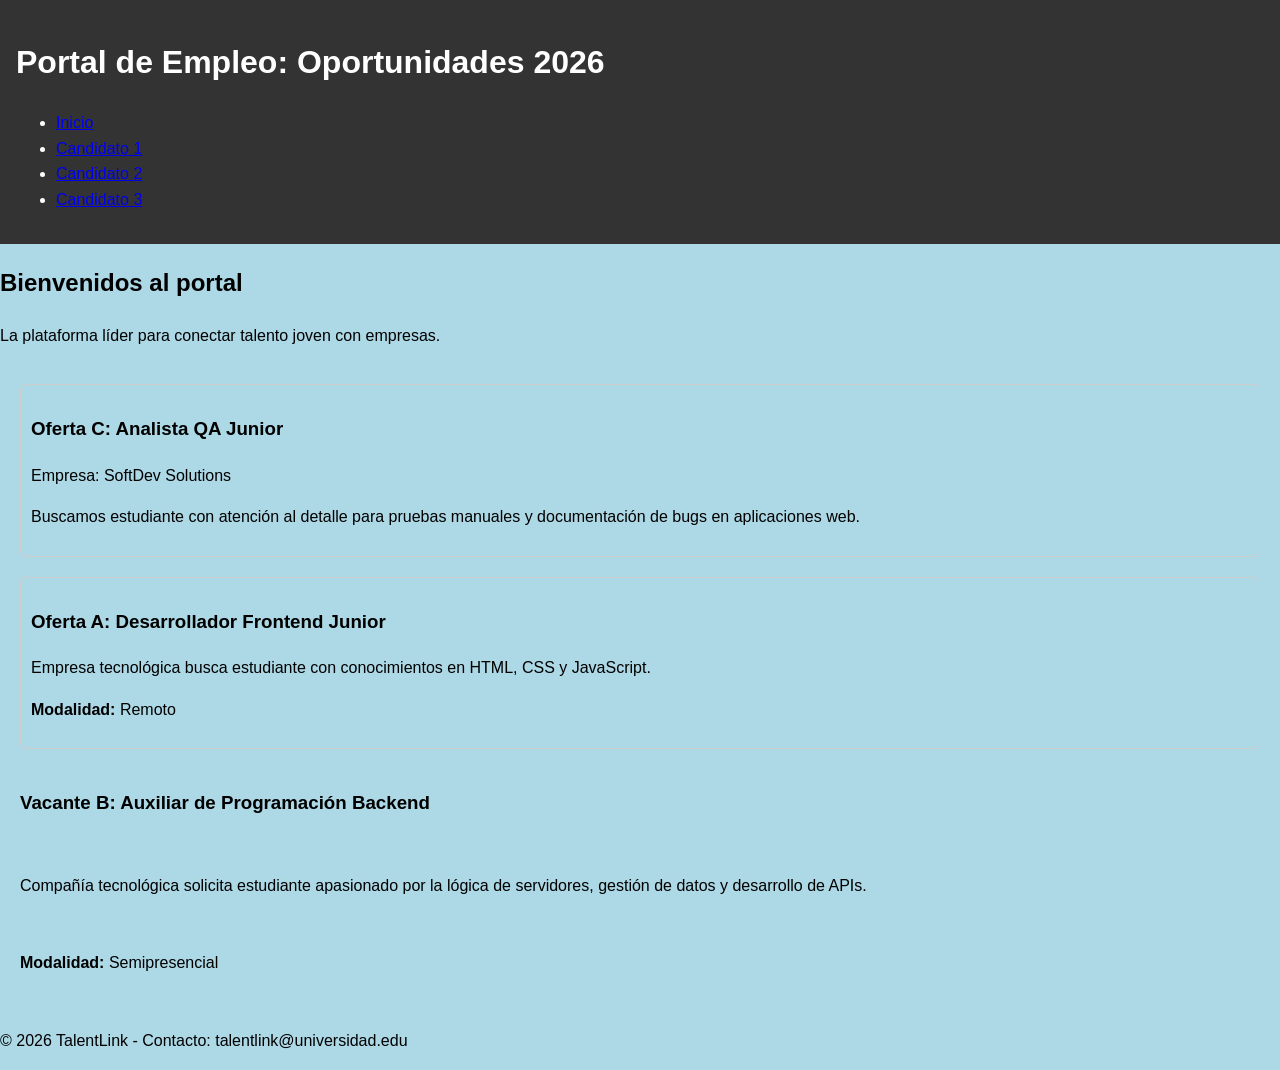
<file: index.html>
<!DOCTYPE html>
<html lang="es">
<head>
    <meta charset="UTF-8">
    <meta name="viewport" content="width=device-width, initial-scale=1.0">
    <title>Portal de Empleo Universitario</title>
    <link rel="stylesheet" href="css/styles.css">
</head>
<body>
    <header>
        <h1>Portal de Empleo: Oportunidades 2026</h1>
        <nav>
            <ul>
                <li><a href="index.html">Inicio</a></li>
                <li><a href="cv/cv1.html">Candidato 1</a></li>
                <li><a href="cv/cv2.html">Candidato 2</a></li>
                <li><a href="cv/cv3.html">Candidato 3</a></li>
            </ul>
        </nav>
    </header>

    <main>
        <h2>Bienvenidos al portal</h2>
        <p>La plataforma líder para conectar talento joven con empresas.</p>
        
        <div class="destacados-container">
            <!-- AQUÍ: Cada estudiante debe insertar su tarjeta de oferta laboral -->
            <div class="card">
                <h3>Oferta C: Analista QA Junior</h3>
                <p>Empresa: SoftDev Solutions</p>
                <p>Buscamos estudiante con atención al detalle para pruebas manuales y documentación de bugs en aplicaciones web.</p>
            </div>
             <article class="card">
                <h3>Oferta A: Desarrollador Frontend Junior</h3>
                <p>Empresa tecnológica busca estudiante con conocimientos en HTML, CSS y JavaScript.</p>
                <p><strong>Modalidad:</strong> Remoto</p>
            </article>
                <h3>Vacante B: Auxiliar de Programación Backend</h3>
                <p>Compañía tecnológica solicita estudiante apasionado por la lógica de servidores, gestión de datos y desarrollo de APIs.</p>
                <p><strong>Modalidad:</strong> Semipresencial</p>
            </article>

        </div>
    </main>

    <footer>
        <p>© 2026 TalentLink - Contacto: talentlink@universidad.edu</p>
    </footer>
</body>
</html>
</file>
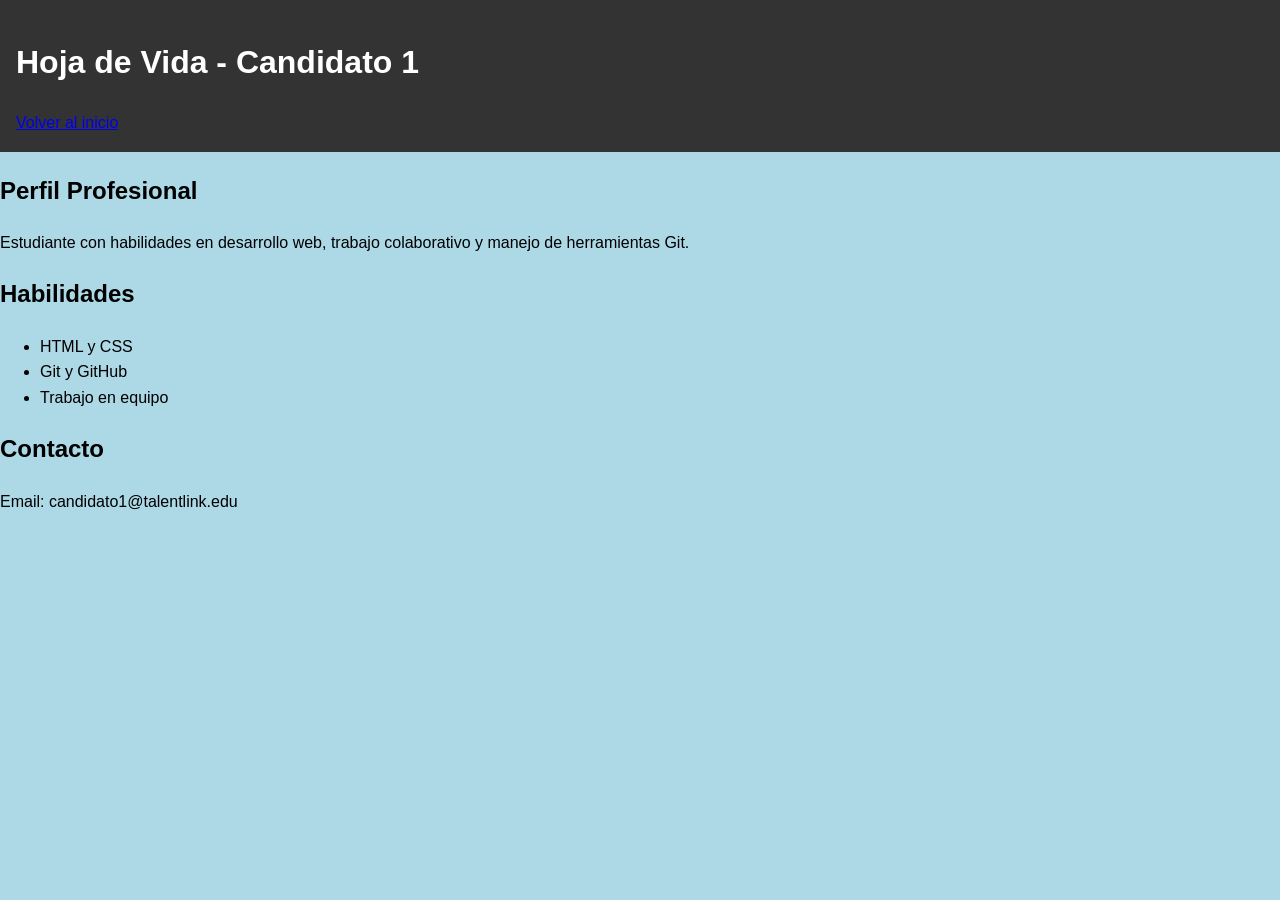
<file: cv/cv1.html>
<!DOCTYPE html>
<html lang="es">
<head>
  <meta charset="UTF-8">
  <title>CV Candidato 1</title>
  <link rel="stylesheet" href="../css/styles.css">
</head>
<body>
  <header>
    <h1>Hoja de Vida - Candidato 1</h1>
    <nav>
      <a href="../index.html">Volver al inicio</a>
    </nav>
  </header>

  <main class="cv-page">
    <h2>Perfil Profesional</h2>
    <p>Estudiante con habilidades en desarrollo web, trabajo colaborativo y manejo de herramientas Git.</p>

    <h2>Habilidades</h2>
    <ul>
      <li>HTML y CSS</li>
      <li>Git y GitHub</li>
      <li>Trabajo en equipo</li>
    </ul>

    <h2>Contacto</h2>
    <p>Email: candidato1@talentlink.edu</p>
  </main>
</body>
</html>
</file>
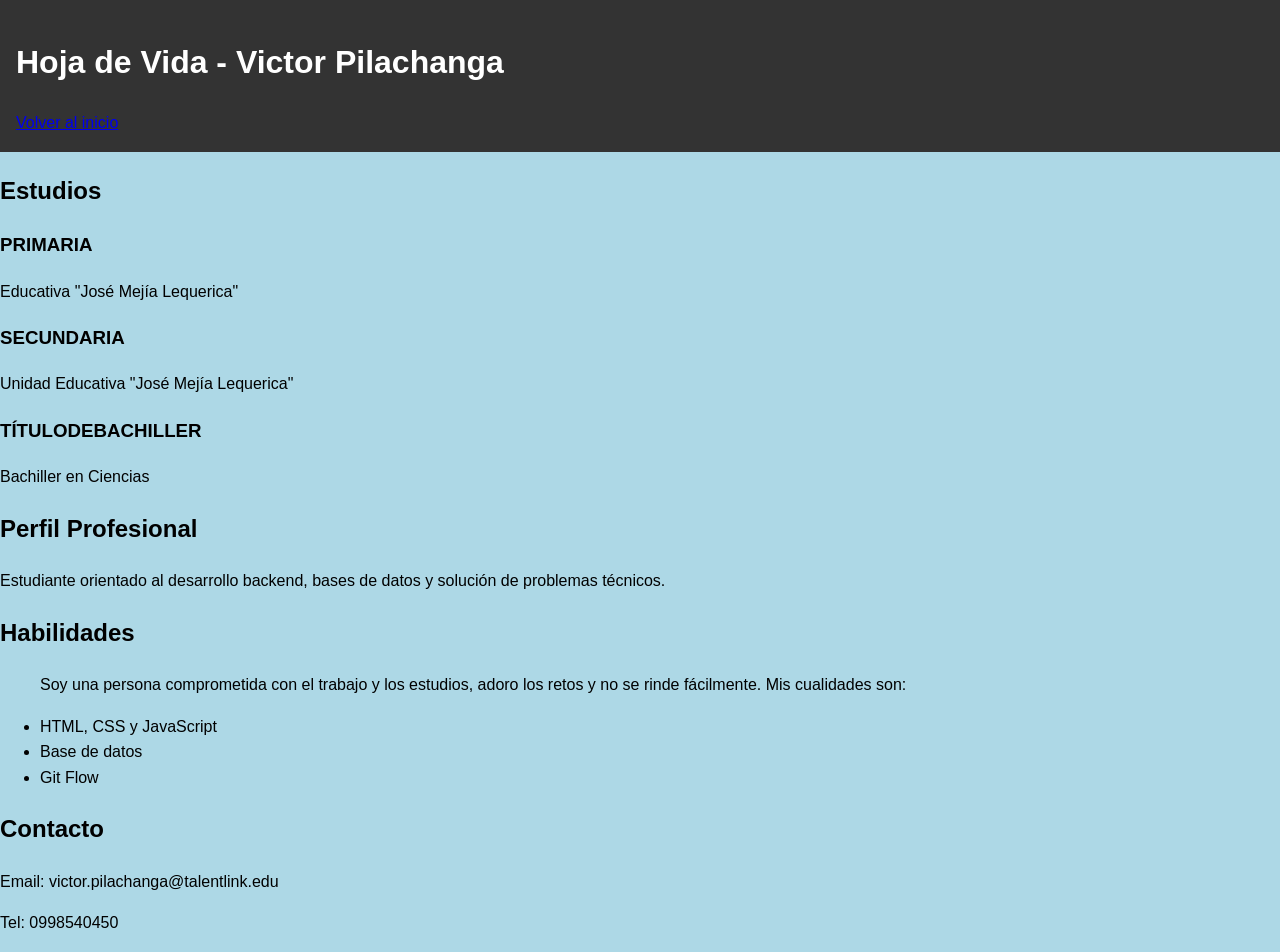
<file: cv/cv2.html>
<!DOCTYPE html>
<html lang="es">
<head>
<meta charset="UTF-8">
<title>CV Candidato 2</title>
<link rel="stylesheet" href="../css/styles.css">
</head>
<body>
<header>
<h1>Hoja de Vida - Victor Pilachanga</h1>
<nav>
<a href="../index.html">Volver al inicio</a>
</nav>
</header>
 
  <main class="cv-page">
<h2>Estudios</h2>
<h3>PRIMARIA</h3>
<p> Educativa "José Mejía Lequerica"</p>
<h3>SECUNDARIA</h3> 
<p>Unidad Educativa "José Mejía Lequerica"</p>
<h3>TÍTULODEBACHILLER </h3>
<p>Bachiller en Ciencias</p>

<h2>Perfil Profesional</h2>
<p>Estudiante orientado al desarrollo backend, bases de datos y solución de problemas técnicos.</p>
 
    <h2>Habilidades</h2>
<ul>
    <p>Soy una persona comprometida con el trabajo y los estudios, adoro los retos y no se rinde fácilmente. Mis cualidades son:</p>
<li>HTML, CSS y JavaScript</li>
<li>Base de datos</li>
<li>Git Flow</li>
</ul>
 
    <h2>Contacto</h2>
<p>Email: victor.pilachanga@talentlink.edu</p>
<p>Tel: 0998540450</p>
</main>
</body>
</html>
</file>
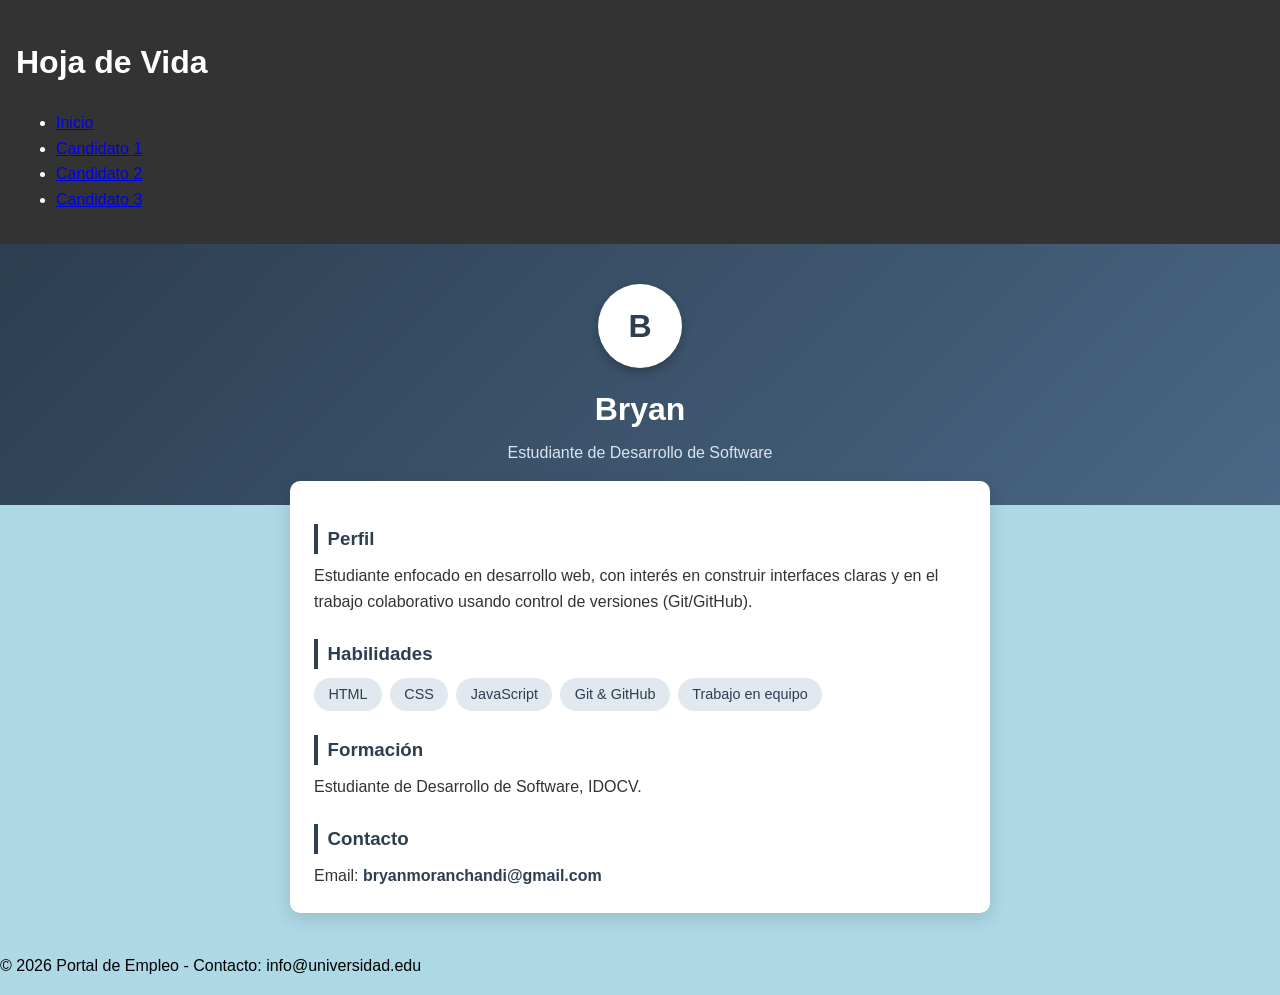
<file: cv/cv3.html>
<!DOCTYPE html>
<html lang="es">
<head>
    <meta charset="UTF-8">
    <meta name="viewport" content="width=device-width, initial-scale=1.0">
    <title>Hoja de Vida - Bryan</title>
    <link rel="stylesheet" href="../css/styles.css">
    <style>
        .cv-hero {
            background: linear-gradient(135deg, #2c3e50, #4a6785);
            color: white;
            padding: 2.5rem 1.5rem;
            text-align: center;
        }
        .cv-avatar {
            width: 84px;
            height: 84px;
            margin: 0 auto 1rem;
            border-radius: 50%;
            background: #ffffff;
            color: #2c3e50;
            display: flex;
            align-items: center;
            justify-content: center;
            font-size: 2rem;
            font-weight: bold;
            box-shadow: 0 4px 10px rgba(0, 0, 0, 0.25);
        }
        .cv-hero h2 {
            margin: 0 0 0.25rem;
            font-size: 2rem;
        }
        .cv-hero p {
            margin: 0;
            color: #dbe4f0;
        }
        .cv-body {
            max-width: 700px;
            margin: -1.5rem auto 0;
            padding: 0 1.5rem 1.5rem;
        }
        .cv-card {
            background: #ffffff;
            border-radius: 10px;
            box-shadow: 0 6px 18px rgba(0, 0, 0, 0.12);
            padding: 1.5rem;
        }
        .cv-section {
            margin-bottom: 1.5rem;
        }
        .cv-section:last-child {
            margin-bottom: 0;
        }
        .cv-section h3 {
            display: flex;
            align-items: center;
            gap: 0.5rem;
            border-left: 4px solid #2c3e50;
            padding-left: 0.6rem;
            margin-bottom: 0.6rem;
            color: #2c3e50;
        }
        .cv-section p {
            margin: 0;
            color: #333;
        }
        .skill-tags {
            display: flex;
            flex-wrap: wrap;
            gap: 0.5rem;
            padding: 0;
            margin: 0;
            list-style: none;
        }
        .skill-tags li {
            background: #e2e8f0;
            color: #2c3e50;
            padding: 0.3rem 0.9rem;
            border-radius: 999px;
            font-size: 0.9rem;
            transition: background 0.2s ease;
        }
        .skill-tags li:hover {
            background: #2c3e50;
            color: #ffffff;
        }
        .contact-info a {
            color: #2c3e50;
            font-weight: 600;
            text-decoration: none;
        }
        .contact-info a:hover {
            text-decoration: underline;
        }
    </style>
</head>
<body>
    <header>
        <h1>Hoja de Vida</h1>
        <nav>
            <ul>
                <li><a href="../index.html">Inicio</a></li>
                <li><a href="cv1.html">Candidato 1</a></li>
                <li><a href="cv2.html">Candidato 2</a></li>
                <li><a href="cv3.html">Candidato 3</a></li>
            </ul>
        </nav>
    </header>

    <section class="cv-hero">
        <div class="cv-avatar">B</div>
        <h2>Bryan</h2>
        <p>Estudiante de Desarrollo de Software</p>
    </section>

    <main class="cv-body">
        <div class="cv-card">
            <div class="cv-section">
                <h3>Perfil</h3>
                <p>Estudiante enfocado en desarrollo web, con interés en construir interfaces claras y en el trabajo colaborativo usando control de versiones (Git/GitHub).</p>
            </div>

            <div class="cv-section">
                <h3>Habilidades</h3>
                <ul class="skill-tags">
                    <li>HTML</li>
                    <li>CSS</li>
                    <li>JavaScript</li>
                    <li>Git &amp; GitHub</li>
                    <li>Trabajo en equipo</li>
                </ul>
            </div>

            <div class="cv-section">
                <h3>Formación</h3>
                <p>Estudiante de Desarrollo de Software, IDOCV.</p>
            </div>

            <div class="cv-section contact-info">
                <h3>Contacto</h3>
                <p>Email: <a href="mailto:bryanmoranchandi@gmail.com">bryanmoranchandi@gmail.com</a></p>
            </div>
        </div>
    </main>

    <footer>
        <p>&copy; 2026 Portal de Empleo - Contacto: info@universidad.edu</p>
    </footer>
</body>
</html>
</file>
<file: css/styles.css>
/* css/styles.css */
body {
  font-family: sans-serif;
  line-height: 1.6;
  margin: 0;
  padding: 0;
  background: lightblue;
}

header {
  background: #333;
  color: white;
  padding: 1rem;
}

/* AQUÍ: Cada estudiante debe agregar sus estilos para su tarjeta y cambios de color global */
.destacados-container {
    display: flex;
    flex-direction: column;
    gap: 20px;
    padding: 20px;
}

.card {
  border: 1px solid #ccc;
  padding: 10px;
  border-radius: 5px;
}
</file>
